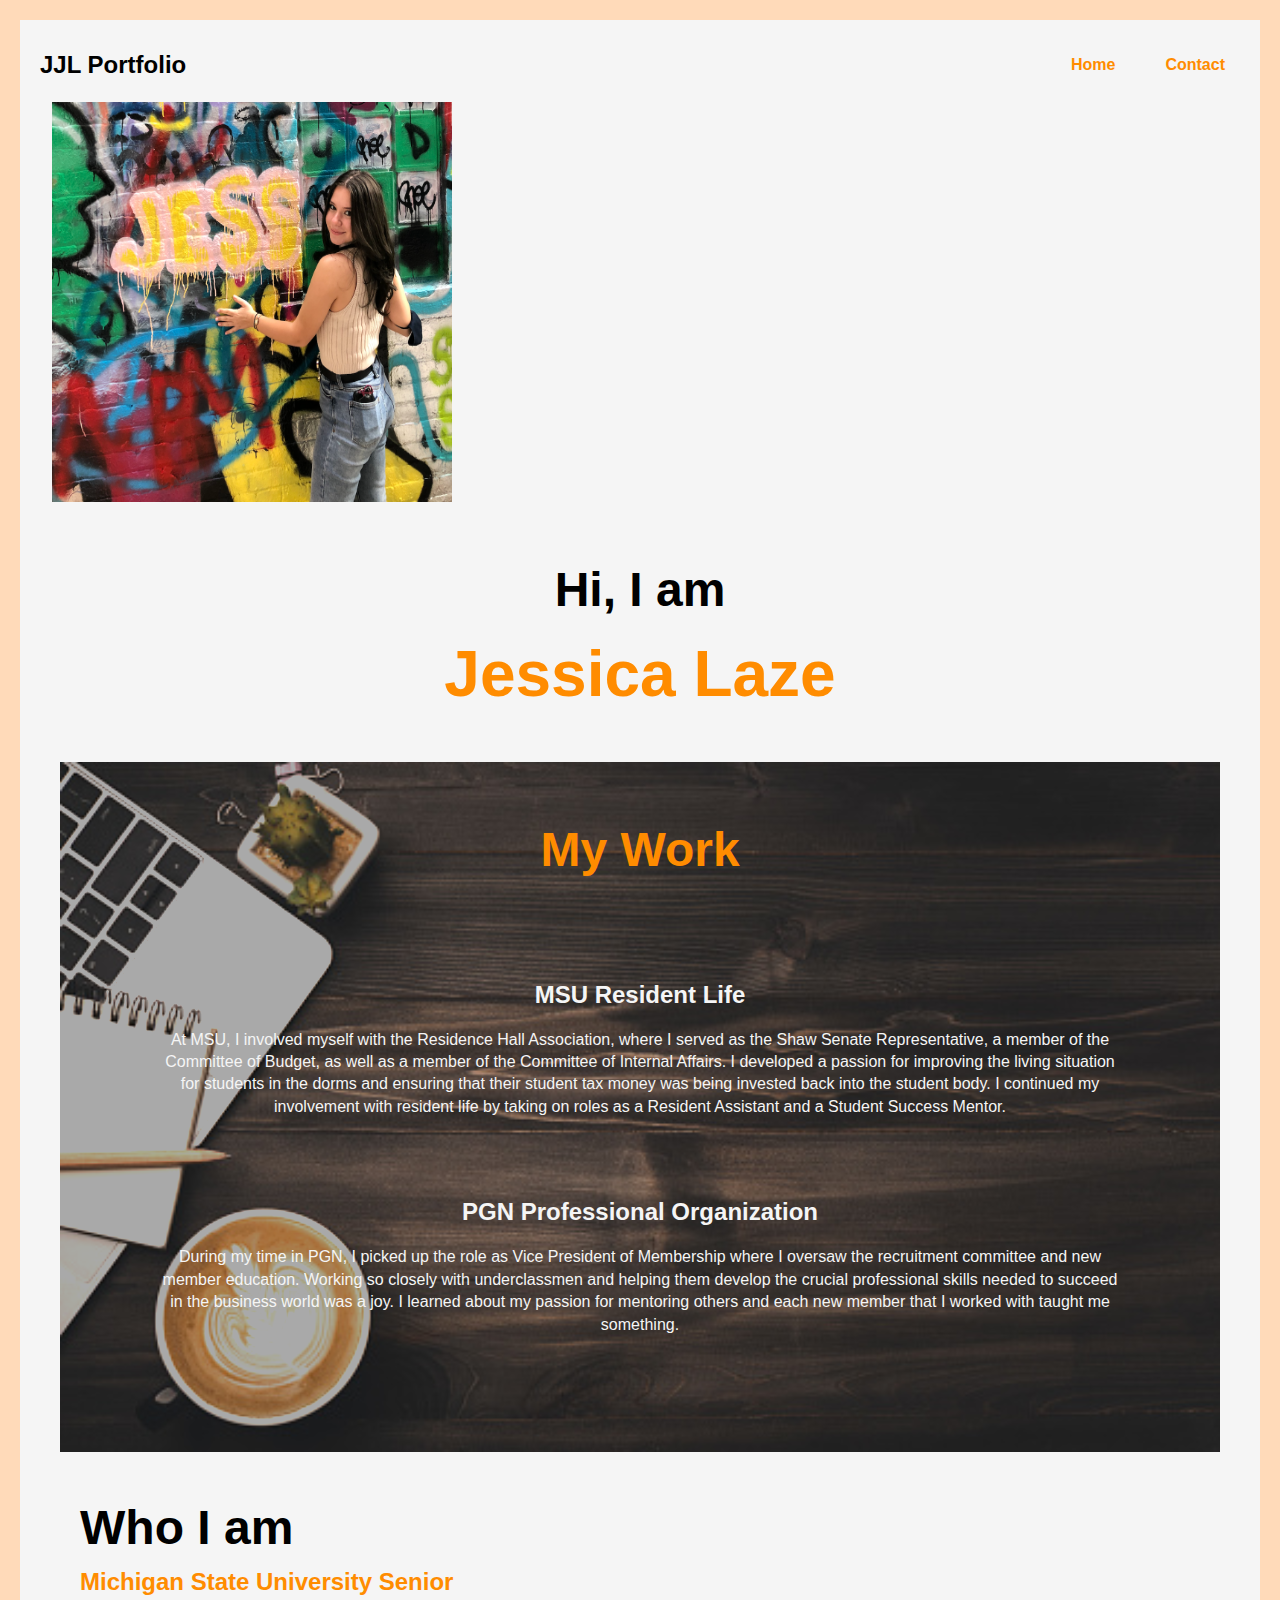
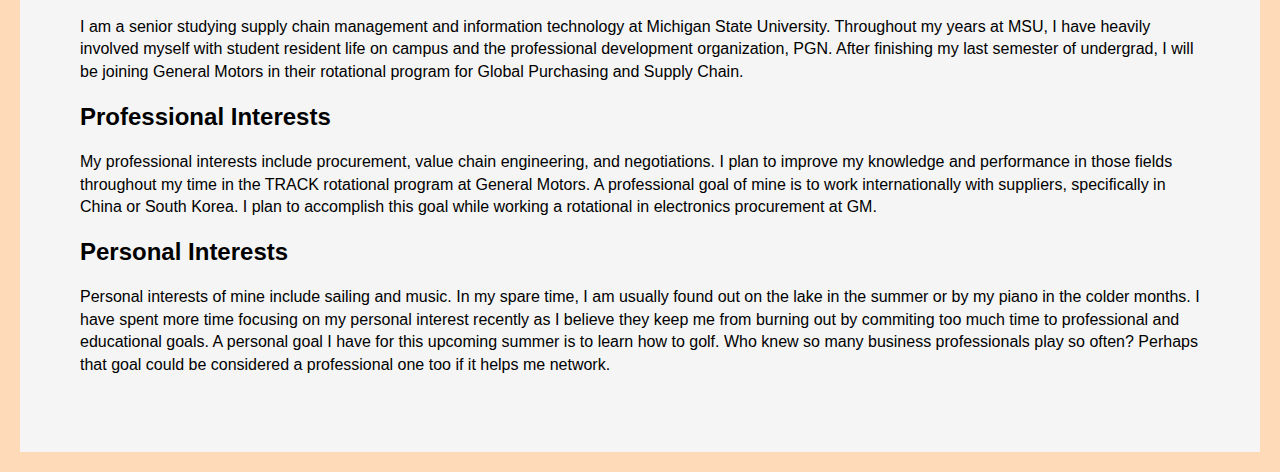
<file: index.html>
<!DOCTYPE html>
<html lang="en">
<head>
    <meta charset="UTF-8">
    <meta http-equiv="X-UA-Compatible" content="IE=edge">
    <meta name="viewport" content="width=device-width, initial-scale=1.0">
    <link rel="stylesheet" href="style.css">
    <title>Jessica Laze</title>
</head>
<body>
    <header>
        <nav>
            <h6 class="logo"> JJL Portfolio</h6>
            <ul>
                <li><a href="index.html">Home</a></li>
                <li><a href="contact.html">Contact</a></li>
            </ul>
        </nav>
    </header>
    <img src="jesslaze_header.png" id = "jesslazeimg" alt="Jessica Header Photo">
    <section class="intro" id="home">
        <div class="container">
            <div class="container__text">
                <h3>Hi, I am</h3>
                <h1  id="text">Jessica Laze</h1>
            </div>
        </div>
        </section>
    <section class = "work">
        <h2>My Work</h2>
        <section class="work_body">
            <article>
            <h4>MSU Resident Life</h4>
            <p>At MSU, I involved myself with the Residence Hall Association, where I served as the Shaw Senate Representative, a member of the Committee of Budget, as well as a member of the Committee of Internal Affairs. I developed a passion for improving the living situation for students in the dorms and ensuring that their student tax money was being invested back into the student body. I continued my involvement with resident life by taking on roles as a Resident Assistant and a Student Success Mentor.</p>
            </article>
            <article id="work_body">
                <h4>PGN Professional Organization</h4>
                <p>During my time in PGN, I picked up the role as Vice President of Membership where I oversaw the recruitment committee and new member education. Working so closely with underclassmen and helping them develop the crucial professional skills needed to succeed in the business world was a joy. I learned about my passion for mentoring others and each new member that I worked with taught me something.</p>
            </article>
        </section>
    </section>
    <section class=about>
        <h3>Who I am</h3>
        <h5>Michigan State University Senior</h5>
        <p>I am a senior studying supply chain management and information technology at Michigan State University. Throughout my years at MSU, I have heavily involved myself with student resident life on campus and the professional development organization, PGN. After finishing my last semester of undergrad, I will be joining General Motors in their rotational program for Global Purchasing and Supply Chain. </p>
        <h6>Professional Interests</h6>
        <p>My professional interests include procurement, value chain engineering, and negotiations. I plan to improve my knowledge and performance in those fields throughout my time in the TRACK rotational program at General Motors. A professional goal of mine is to work internationally with suppliers, specifically in China or South Korea. I plan to accomplish this goal while working a rotational in electronics procurement at GM.</p>
        <h6>Personal Interests</h6>
        <p>Personal interests of mine include sailing and music. In my spare time, I am usually found out on the lake in the summer or by my piano in the colder months. I have spent more time focusing on my personal interest recently as I believe they keep me from burning out by commiting too much time to professional and educational goals. A personal goal I have for this upcoming summer is to learn how to golf. Who knew so many business professionals play so often? Perhaps that goal could be considered a professional one too if it helps me network.</p>
    </section>
</body>
</html>
</file>
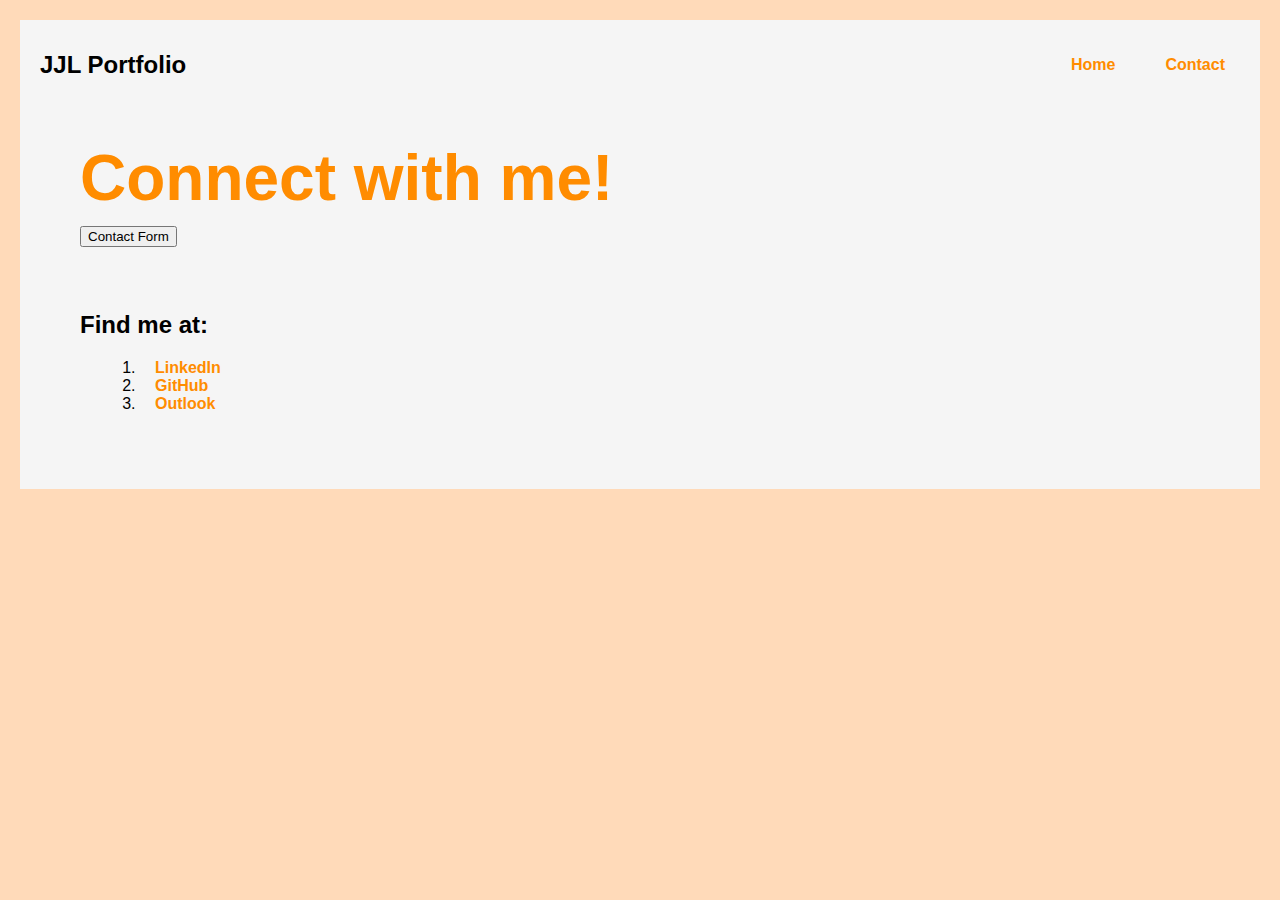
<file: contact.html>
<!DOCTYPE html>
<html lang="en">
<head>
    <meta charset="UTF-8">
    <meta http-equiv="X-UA-Compatible" content="IE=edge">
    <meta name="viewport" content="width=device-width, initial-scale=1.0">
    <link rel="stylesheet" href="style.css">
    <title>Jessica Laze</title>
</head>
<body class="contactbody">
    <header>
            <nav>
                <h6>JJL Portfolio</h6>
                <ul>
                    <li><a href="index.html">Home</a></li>
                    <li><a href="contact.html">Contact</a></li>
                </ul>
            </nav>
    </header>
<section>
    <h1>Connect with me!</h1>
    <div  class="popup" id="popup-1">
        <div class= "overlay"></div>
        <div class="content">
            <div class="close-btn" onclick="togglePopup()">&times;
            </div>
            <form>
                <h6>Fill out this form:</h6>
                <p><label for="name">Enter your name: </label>
                <input type="text" name="name" id="name" required>
                <p><label for="email">Enter your email: </label>
                  <input type="email" name="email" id="email" required></p>
                <p><label for="Reason">Reason for contacting:</label>
        
                <select id="Reason">
                    <option value="">--Please choose an option--</option>
                    <option value="mentor">Looking for a mentor</option>
                    <option value="student-interview">Interested in interviewing you for grad school</option>
                    <option value="employee-interview">Interested in an interview for job role</option>
                </select>
                <button>Submit</button>
            </form>
        </div>
    </div>
    <button onclick="togglePopup()">Contact Form</button>
    <script src="popupform.js"></script>
</section>
<section>
    <h6>Find me at:</h6>
    <ul class="contacts">
        <li><a href="https://www.linkedin.com/in/jessica-laze/">LinkedIn</a></li>
        <li><a href="https://github.com">GitHub</a></li>
        <li><a href="mailto:lazejess@msu.edu">Outlook</a></li>
    </ul>
</section>
</body>
</html>
</file>
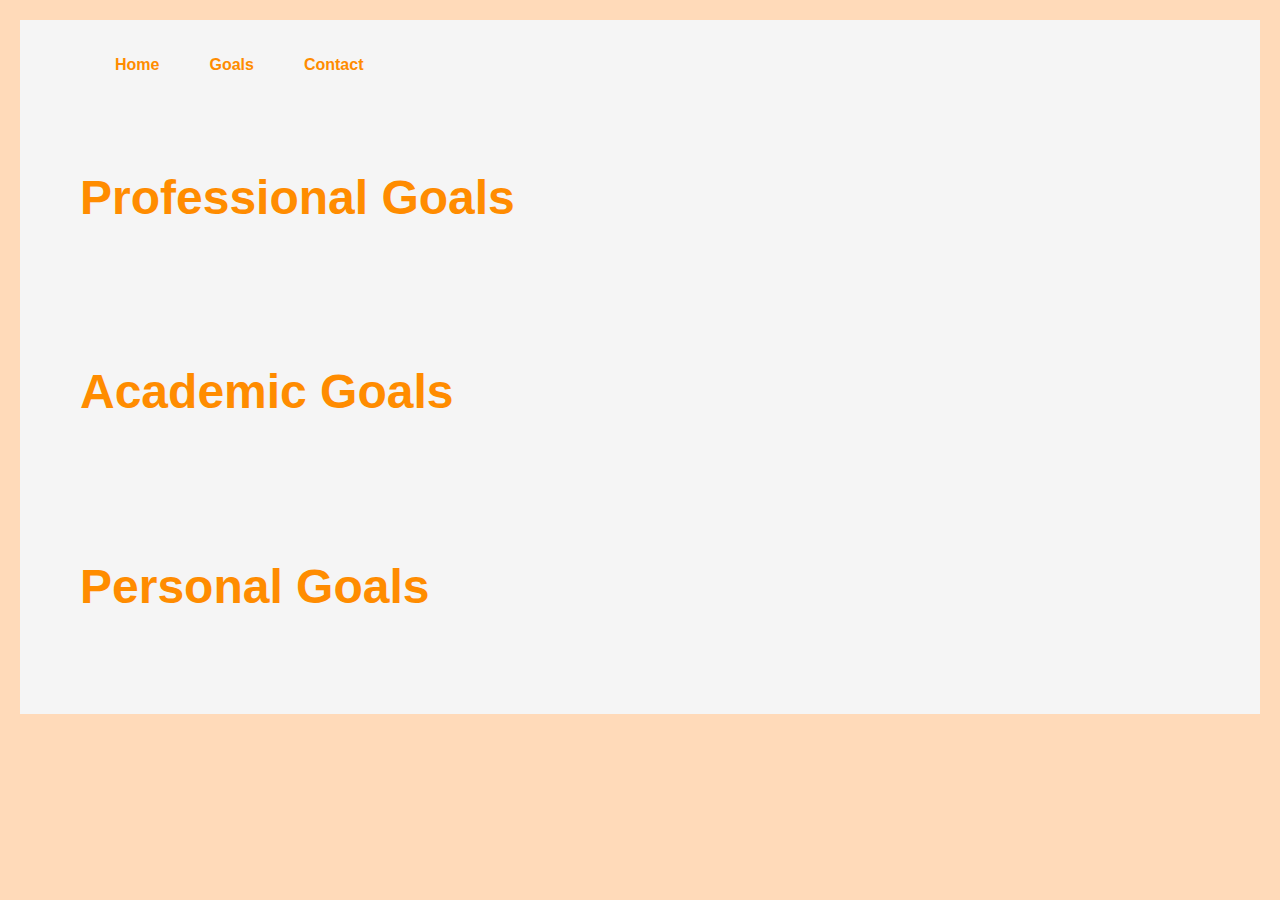
<file: goals.html>
<!DOCTYPE html>
<html lang="en">
<head>
    <meta charset="UTF-8">
    <meta http-equiv="X-UA-Compatible" content="IE=edge">
    <meta name="viewport" content="width=device-width, initial-scale=1.0">
    <link rel="stylesheet" href="style.css">
    <title>Jessica Laze</title>
</head>
<body>
    <header>
        <nav class= "sticky">
            <ul class = "class_list">
                <li class="class_list"><a href="index.html">Home</a></li>
                <li class="class_list"><a href="goals.html">Goals</a></li>
                <li class="class_list"><a href="contact.html">Contact</a></li>

            </ul>
        </nav>
    </header>
    <section>
        <h2>Professional Goals</h2>
    </section>
    <section>
        <h2>Academic Goals</h2>
    </section>
    <section>
        <h2>Personal Goals</h2>
    </section>
</file>
<file: style.css>
html {
    background-color:peachpuff;
}
body {
    margin: 20px;
    padding: 20px;
    font-family: Arial, Helvetica, sans-serif;
    color:black;
    background-color:whitesmoke ;
    
}

section {
    padding: 20px;
    margin: 20px;
}

strong{
    font-weight: bold;
}

h1,
h3,
h4,
h5,
h6 {
    color: black;
    margin: 0;
    line-height: 1.5em;
    font-family: Arial, Helvetica, sans-serif;
}
h1 {
    font-size: 4em;
    font-weight: bold;
    color:darkorange;
}

h1 strong {
    font-weight: bold;
    display: block;
    color:darkorange;
    margin-bottom: 1em;
}

h2 {
    font-size: 3em;
    color:darkorange;

}
h3 {
    font-size: 3em;
}

h4 {
    color:whitesmoke;
    font-size: 1.5em;

}
h5 {
    font-size: 1.5em;
    color: darkorange
}

h6 {
    font-size: 1.5em;
}

p {
    display: inline-block;
    font-family: Arial, Helvetica, sans-serif;
    line-height: 1.4em;
}

img{
    display: block;
    max-width: 100%;
}

nav{
    display: flex;
    justify-content: space-between;
    align-items: center;
}
nav ul{
    display: flex;
    justify-content: space-between;
    align-items: center;
}

nav ul li{
    list-style: none;
    margin-left: 20px;
}

nav ul li a{
    text-decoration: none;
    padding: 6px 15px;
    color: darkorange;
    font-weight: bold;
}
.contacts li{
    list-style-type: style;
    margin-left: 20px;
}

.contacts li a{
    text-decoration: none;
    padding: 6px 15px;
    color: darkorange;
    font-weight: bold;
}

nav ul li a:hover{
    background: orange;
    color: whitesmoke;
    font-weight: bold;
}

label {
    line-height: 3em;
    font-family: Arial, Helvetica, sans-serif;
}

.intro  {
    position: relative;
    display: flex;
    justify-content: center;
    align-items: center;
    border-top: darkorange;
}

.work {
    background-color: darkgray;
    background-image: url(backwork.jpg); 
    background-blend-mode: darken;
    background-size: cover;
    text-align:center;
    color: whitesmoke;
    justify-content: center;
}
.work_body{
    display: flex;
}



article {
    padding: 20px;
    margin: 20px;
}

.popup .overlay {
    position: fixed;
    top: 0px;
    left:0px;
    width: 100vw;
    height: 100vh;
    background: peachpuff;
    z-index:1;
    display:none;
}

.popup .content{
    position: absolute;
    top:  50%;
    left: 50%;
    transform:translate(-50%,-50%) scale(0);
    background: whitesmoke;
    width: 450px;
    height:450px;
    z-index: 2;
    padding: 20px;
    box-sizing: border-box;
}

.popup .close-btn{
    position: absolute;
    right: 20px;
    top: 20px;
    width:30px;
    height:30px;
    background: darkorange;
    color: whitesmoke;
    font-size: 20px;
    font-weight: 600;
    line-height: 30px;
    text-align: center;
    border-radius: 50%;
}

.popup.active .overlay{
    display: block;
}

.popup.active .content {
    transition: all 300ms ease-in-out;
    transform: translate(-50%, -50%) scale(1);
}

@media (max-width: 400px){
    section{
        display: inline;

    }
    img{
        width: 100%;
        height: 150px;
    }
    .intro  {
        display: flex;
        align-items: center;
        text-align: center;
        justify-content: center;
    }
    
    #jesslazeimg {
        align-items: center;
        width: 350px;
        height:350px;
        float: center;
        padding: .75em;
    }
    article {
        display: block;
    }  
    .work_body {
        display: -webkit-flex 1 1 100%;
        align-items: center;
        text-align: center;
        justify-content: center;
    }
}

@media (min-width: 400px){
    .work {
        background-color: darkgray;
        background-image: url(backwork.jpg); 
        background-blend-mode: darken;
        background-size: cover;
        text-align:center;
        color: whitesmoke;
        justify-content: center;
    }
    .work_body {
        display: flex;
    }
    img{
        width: 350px;
        height: 350px;
    }
    .intro {
            display: -webkit-flex 1 1 100%;
            align-items: center;
            text-align: center;
            justify-content: center;
        }
    #jesslazeimg {
        align-items: center;
        width: 400px;
        height:400px;
        float: center;
        padding: .75em;
    }
    .work_body {
        display: block;
        align-items: center;
    }
}
</file>
